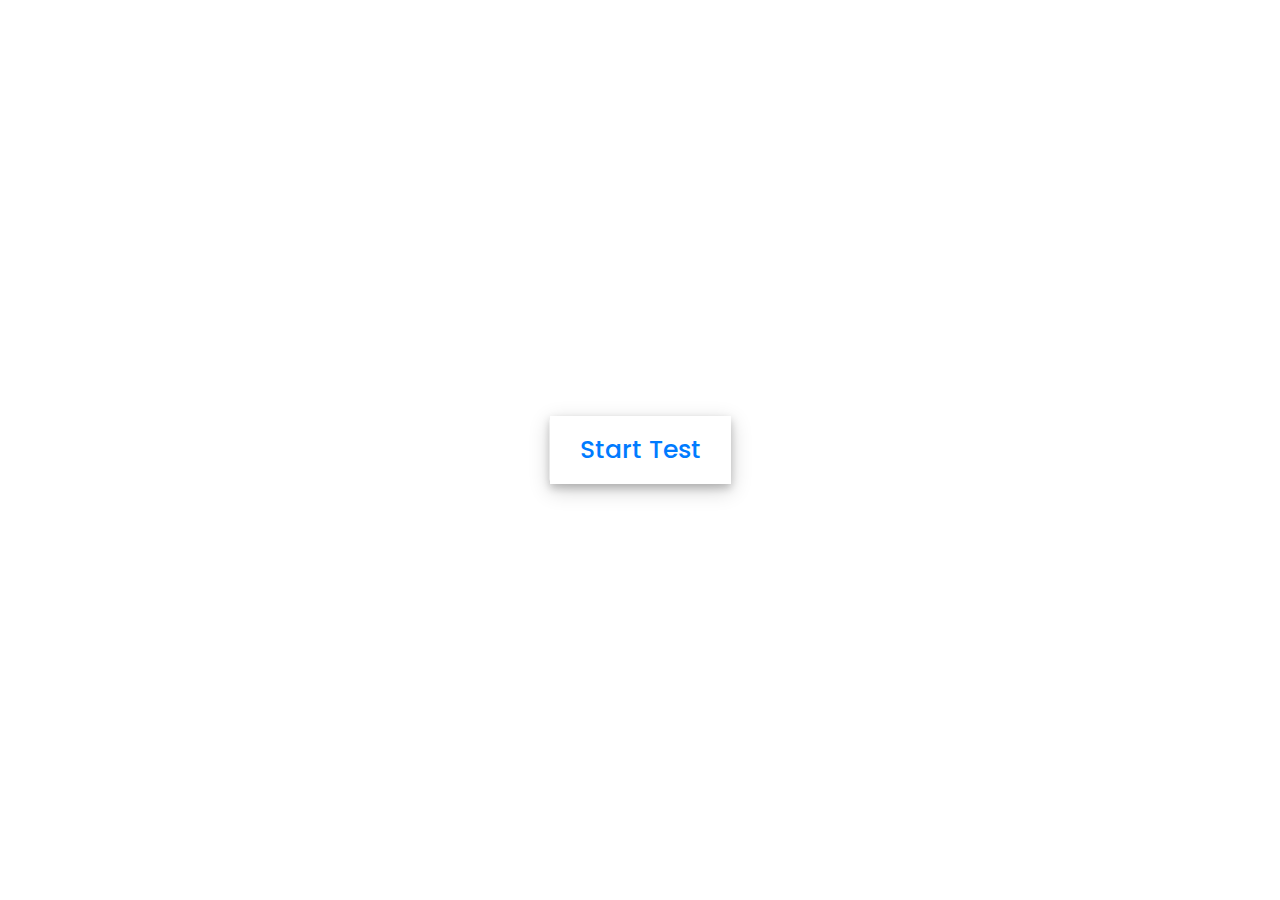
<file: login/biology/index.html>
<!DOCTYPE html>
<html lang="en">
<head>
    <meta charset="UTF-8">
    <meta name="viewport" content="width=device-width, initial-scale=1.0">
    <title>Exampress Test</title>
    <link rel="stylesheet" href="style.css">
    <!-- FontAweome CDN Link for Icons-->
    <link rel="stylesheet" href="https://cdnjs.cloudflare.com/ajax/libs/font-awesome/5.15.3/css/all.min.css"/>
</head>
<body>
    <!-- start Quiz button -->
    <div class="start_btn"><button>Start Test</button></div>

    <!-- Info Box -->
    <div class="info_box">
        <div class="info-title"><span>Some Rules of this Quiz</span></div>
        <div class="info-list">
            <div class="info">1. You'll get 1 marks for every correct answer.</div>
            <div class="info">2. There is no negative marking.</div>
            <div class="info">3. There is time limit to this test.</div>
            <div class="info">4. Once you select your answer, it can't be undone.</div>
            <div class="info">5. You can exit from the test after completing it.</div>
        </div>
        <div class="buttons">
            <button class="quit">Exit Quiz</button>
            <button class="restart">Continue</button>
        </div>
    </div>

    <!-- Quiz Box -->
    <div class="quiz_box">
        <header>
            <div class="title">Awesome Quiz Application</div>
            <div class="timer">
                <div class="time_left_txt">Time Left</div>
                <div class="timer_sec">15</div>
            </div>
            <div class="time_line"></div>
        </header>
        <section>
            <div class="que_text">
                <!-- Here I've inserted question from JavaScript -->
            </div>
            <div class="option_list">
                <!-- Here I've inserted options from JavaScript -->
            </div>
        </section>

        <!-- footer of Quiz Box -->
        <footer>
            <div class="total_que">
                <!-- Here I've inserted Question Count Number from JavaScript -->
            </div>
            <button class="next_btn">Next Que</button>
        </footer>
    </div>

    <!-- Result Box -->
    <div class="result_box">
        <div class="icon">
            <i class="fas fa-crown"></i>
        </div>
        <div class="complete_text">You've completed the Quiz!</div>
        <div class="score_text">
            <!-- Here I've inserted Score Result from JavaScript -->
        </div>
        <div class="buttons">
            <button class="restart">Replay Quiz</button>
            <button class="quit">Quit Quiz</button>
        </div>
    </div>

    <!-- Inside this JavaScript file I've inserted Questions and Options only -->
    <script src="questions.js"></script>

    <!-- Inside this JavaScript file I've coded all Quiz Codes -->
    <script src="script.js"></script>

</body>
</html>
</file>
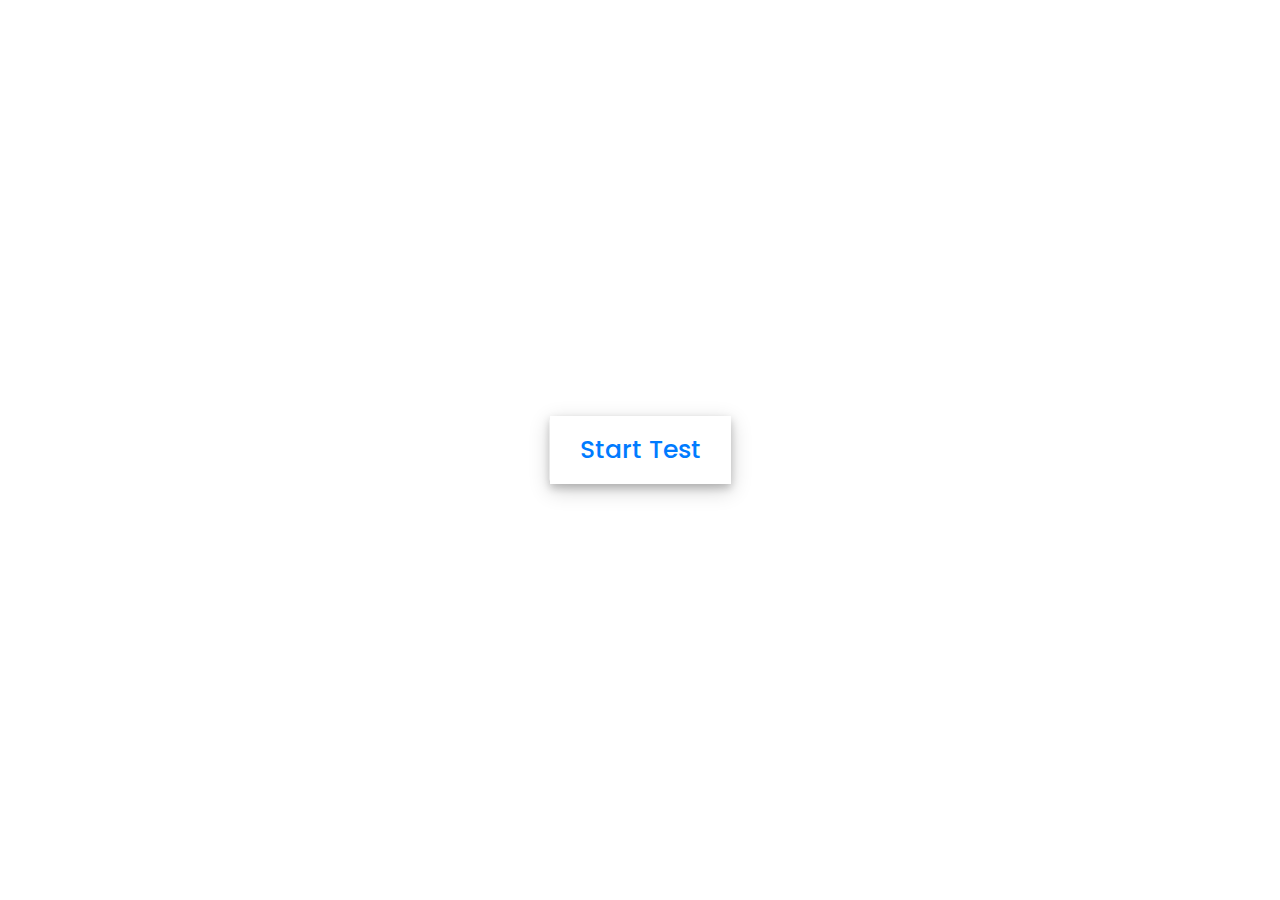
<file: login/chemistry/index.html>
<!DOCTYPE html>
<html lang="en">
<head>
    <meta charset="UTF-8">
    <meta name="viewport" content="width=device-width, initial-scale=1.0">
    <title>Exampress Test</title>
    <link rel="stylesheet" href="style.css">
    <!-- FontAweome CDN Link for Icons-->
    <link rel="stylesheet" href="https://cdnjs.cloudflare.com/ajax/libs/font-awesome/5.15.3/css/all.min.css"/>
</head>
<body>
    <!-- start Quiz button -->
    <div class="start_btn"><button>Start Test</button></div>

    <!-- Info Box -->
    <div class="info_box">
        <div class="info-title"><span>Some Rules of this Quiz</span></div>
        <div class="info-list">
            <div class="info">1. You'll get 1 marks for every correct answer.</div>
            <div class="info">2. There is no negative marking.</div>
            <div class="info">3. There is time limit to this test.</div>
            <div class="info">4. Once you select your answer, it can't be undone.</div>
            <div class="info">5. You can exit from the test after completing it.</div>
        </div>
        <div class="buttons">
            <button class="quit">Exit Quiz</button>
            <button class="restart">Continue</button>
        </div>
    </div>

    <!-- Quiz Box -->
    <div class="quiz_box">
        <header>
            <div class="title">Awesome Quiz Application</div>
            <div class="timer">
                <div class="time_left_txt">Time Left</div>
                <div class="timer_sec">15</div>
            </div>
            <div class="time_line"></div>
        </header>
        <section>
            <div class="que_text">
                <!-- Here I've inserted question from JavaScript -->
            </div>
            <div class="option_list">
                <!-- Here I've inserted options from JavaScript -->
            </div>
        </section>

        <!-- footer of Quiz Box -->
        <footer>
            <div class="total_que">
                <!-- Here I've inserted Question Count Number from JavaScript -->
            </div>
            <button class="next_btn">Next Que</button>
        </footer>
    </div>

    <!-- Result Box -->
    <div class="result_box">
        <div class="icon">
            <i class="fas fa-crown"></i>
        </div>
        <div class="complete_text">You've completed the Quiz!</div>
        <div class="score_text">
            <!-- Here I've inserted Score Result from JavaScript -->
        </div>
        <div class="buttons">
            <button class="restart">Replay Quiz</button>
            <button class="quit">Quit Quiz</button>
        </div>
    </div>

    <!-- Inside this JavaScript file I've inserted Questions and Options only -->
    <script src="questionsc.js"></script>

    <!-- Inside this JavaScript file I've coded all Quiz Codes -->
    <script src="script.js"></script>

</body>
</html>
</file>
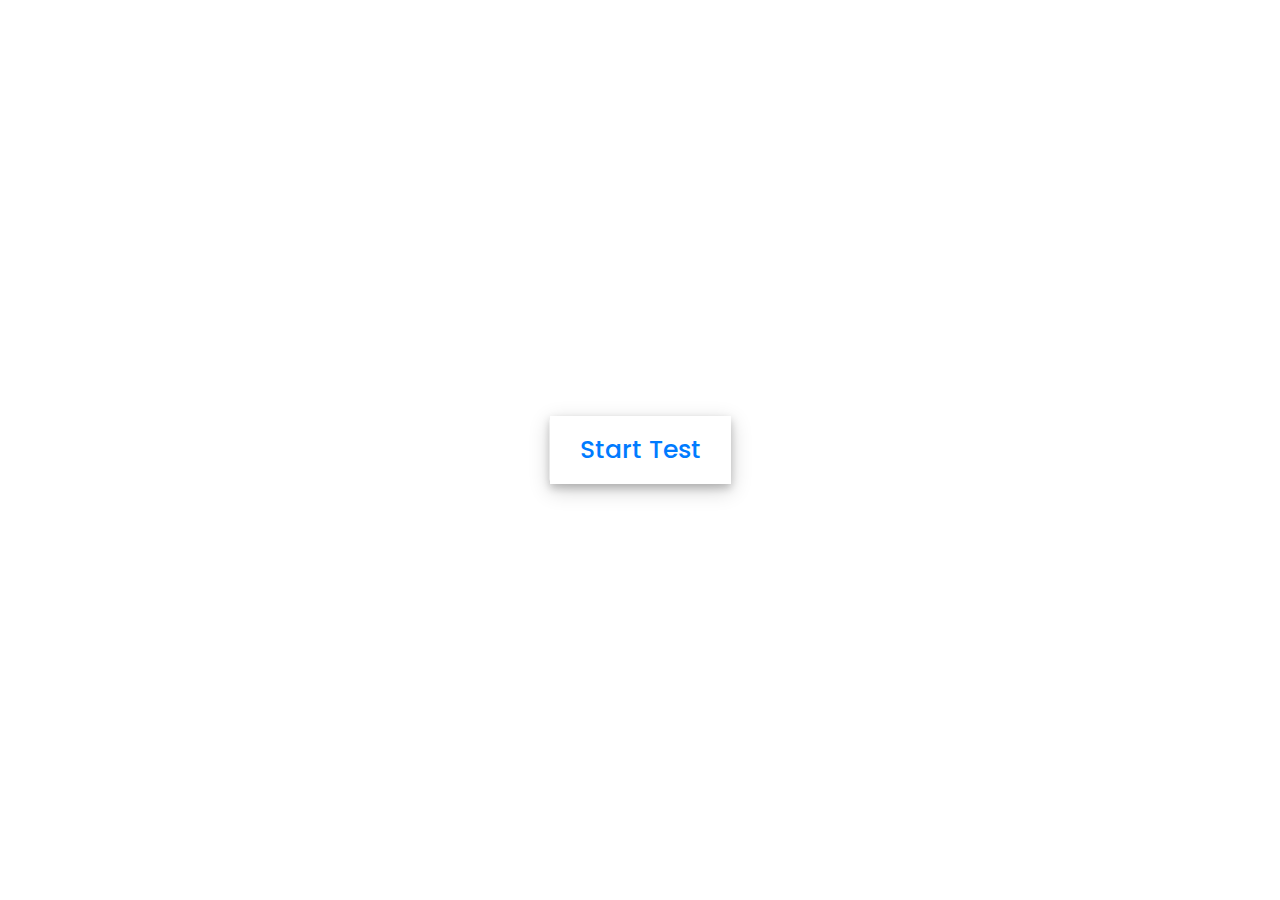
<file: login/maths/index.html>
<!DOCTYPE html>
<html lang="en">
<head>
    <meta charset="UTF-8">
    <meta name="viewport" content="width=device-width, initial-scale=1.0">
    <title>Exampress Test</title>
    <link rel="stylesheet" href="style.css">
    <!-- FontAweome CDN Link for Icons-->
    <link rel="stylesheet" href="https://cdnjs.cloudflare.com/ajax/libs/font-awesome/5.15.3/css/all.min.css"/>
</head>
<body>
    <!-- start Quiz button -->
    <div class="start_btn"><button>Start Test</button></div>

    <!-- Info Box -->
    <div class="info_box">
        <div class="info-title"><span>Some Rules of this Quiz</span></div>
        <div class="info-list">
            <div class="info">1. You'll get 1 marks for every correct answer.</div>
            <div class="info">2. There is no negative marking.</div>
            <div class="info">3. There is time limit to this test.</div>
            <div class="info">4. Once you select your answer, it can't be undone.</div>
            <div class="info">5. You can exit from the test after completing it.</div>
        </div>
        <div class="buttons">
            <button class="quit">Exit Quiz</button>
            <button class="restart">Continue</button>
        </div>
    </div>

    <!-- Quiz Box -->
    <div class="quiz_box">
        <header>
            <div class="title">Awesome Quiz Application</div>
            <div class="timer">
                <div class="time_left_txt">Time Left</div>
                <div class="timer_sec">15</div>
            </div>
            <div class="time_line"></div>
        </header>
        <section>
            <div class="que_text">
                <!-- Here I've inserted question from JavaScript -->
            </div>
            <div class="option_list">
                <!-- Here I've inserted options from JavaScript -->
            </div>
        </section>

        <!-- footer of Quiz Box -->
        <footer>
            <div class="total_que">
                <!-- Here I've inserted Question Count Number from JavaScript -->
            </div>
            <button class="next_btn">Next Que</button>
        </footer>
    </div>

    <!-- Result Box -->
    <div class="result_box">
        <div class="icon">
            <i class="fas fa-crown"></i>
        </div>
        <div class="complete_text">You've completed the Quiz!</div>
        <div class="score_text">
            <!-- Here I've inserted Score Result from JavaScript -->
        </div>
        <div class="buttons">
            <button class="restart">Replay Quiz</button>
            <button class="quit">Quit Quiz</button>
        </div>
    </div>

    <!-- Inside this JavaScript file I've inserted Questions and Options only -->
    <script src="questionsm.js"></script>

    <!-- Inside this JavaScript file I've coded all Quiz Codes -->
    <script src="script.js"></script>

</body>
</html>
</file>
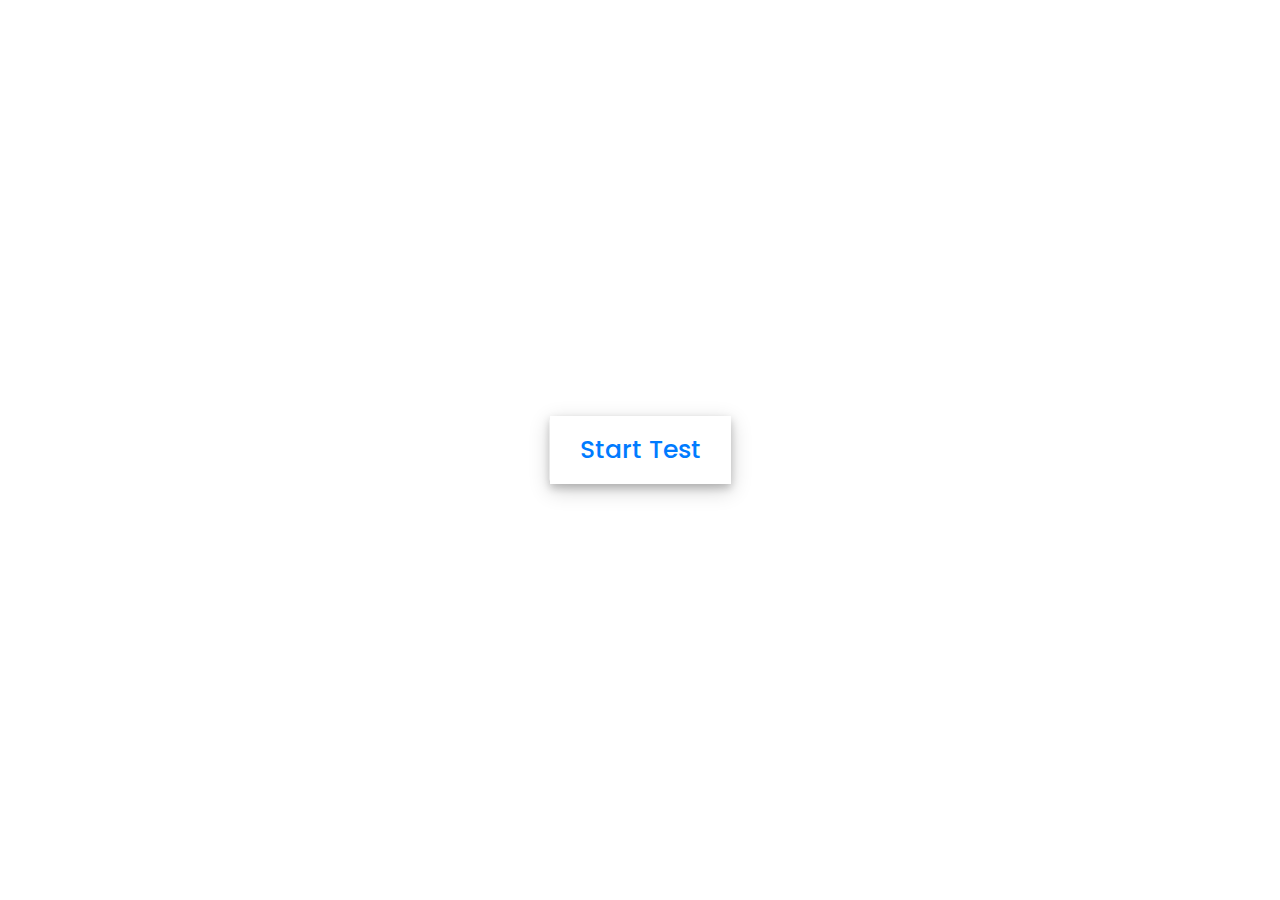
<file: login/physics/index.html>
<!DOCTYPE html>
<html lang="en">
<head>
    <meta charset="UTF-8">
    <meta name="viewport" content="width=device-width, initial-scale=1.0">
    <title>Exampress Test</title>
    <link rel="stylesheet" href="style.css">
    <!-- FontAweome CDN Link for Icons-->
    <link rel="stylesheet" href="https://cdnjs.cloudflare.com/ajax/libs/font-awesome/5.15.3/css/all.min.css"/>
</head>
<body>
    <!-- start Quiz button -->
    <div class="start_btn"><button>Start Test</button></div>

    <!-- Info Box -->
    <div class="info_box">
        <div class="info-title"><span>Some Rules of this Quiz</span></div>
        <div class="info-list">
            <div class="info">1. You'll get 1 marks for every correct answer.</div>
            <div class="info">2. There is no negative marking.</div>
            <div class="info">3. There is time limit to this test.</div>
            <div class="info">4. Once you select your answer, it can't be undone.</div>
            <div class="info">5. You can exit from the test after completing it.</div>
        </div>
        <div class="buttons">
            <button class="quit">Exit Quiz</button>
            <button class="restart">Continue</button>
        </div>
    </div>

    <!-- Quiz Box -->
    <div class="quiz_box">
        <header>
            <div class="title">Awesome Quiz Application</div>
            <div class="timer">
                <div class="time_left_txt">Time Left</div>
                <div class="timer_sec">15</div>
            </div>
            <div class="time_line"></div>
        </header>
        <section>
            <div class="que_text">
                <!-- Here I've inserted question from JavaScript -->
            </div>
            <div class="option_list">
                <!-- Here I've inserted options from JavaScript -->
            </div>
        </section>

        <!-- footer of Quiz Box -->
        <footer>
            <div class="total_que">
                <!-- Here I've inserted Question Count Number from JavaScript -->
            </div>
            <button class="next_btn">Next Que</button>
        </footer>
    </div>

    <!-- Result Box -->
    <div class="result_box">
        <div class="icon">
            <i class="fas fa-crown"></i>
        </div>
        <div class="complete_text">You've completed the Quiz!</div>
        <div class="score_text">
            <!-- Here I've inserted Score Result from JavaScript -->
        </div>
        <div class="buttons">
            <button class="restart">Replay Quiz</button>
            <button class="quit">Quit Quiz</button>
        </div>
    </div>

    <!-- Inside this JavaScript file I've inserted Questions and Options only -->
    <script src="questionsp.js"></script>

    <!-- Inside this JavaScript file I've coded all Quiz Codes -->
    <script src="script.js"></script>

</body>
</html>
</file>
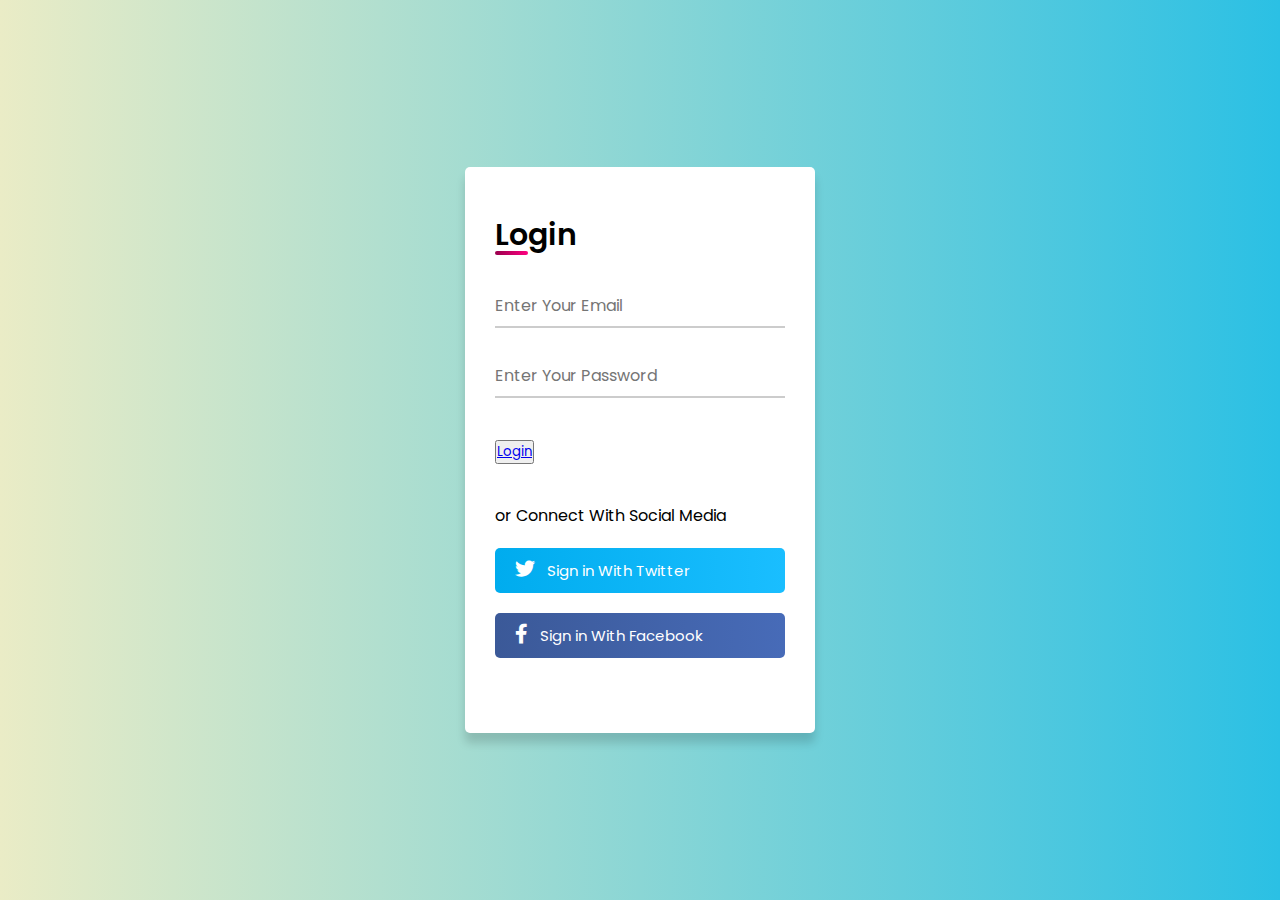
<file: login/index1.html>
<!DOCTYPE html>
<!-- Created By CodingLab - www.codinglabweb.com -->
<html lang="en" dir="ltr">
  <head>
    <meta charset="UTF-8">
    <!---<title> Responsive Login Form | CodingLab </title>--->
    <link rel="stylesheet" href="index1.css">
    <!-- <link href="https://cdn.jsdelivr.net/npm/bootstrap@5.0.2/dist/css/bootstrap.min.css" rel="stylesheet" integrity="sha384-EVSTQN3/azprG1Anm3QDgpJLIm9Nao0Yz1ztcQTwFspd3yD65VohhpuuCOmLASjC" crossorigin="anonymous"> -->
    <link rel="stylesheet" href="https://cdnjs.cloudflare.com/ajax/libs/font-awesome/5.15.2/css/all.min.css"/>
    <!-- <script src="https://cdn.jsdelivr.net/npm/bootstrap@5.0.2/dist/js/bootstrap.bundle.min.js" integrity="sha384-MrcW6ZMFYlzcLA8Nl+NtUVF0sA7MsXsP1UyJoMp4YLEuNSfAP+JcXn/tWtIaxVXM" crossorigin="anonymous"></script> -->
     <meta name="viewport" content="width=device-width, initial-scale=1.0">
  </head>
  <body>
    <div class="container">
      <form action="#">
        <div class="title">Login</div>
        <div class="input-box underline">
          <input type="text" placeholder="Enter Your Email" required>
          <div class="underline"></div>
        </div>
        <div class="input-box">
          <input type="password" placeholder="Enter Your Password" required>
          <div class="underline"></div>
        </div>
        <div class="input-box button">
          <button type="button" class="btn btn-success btn-lg"><a href="profile.html">Login</a></button>
        </div>
      </form>
        <div class="option">or Connect With Social Media</div>
        <div class="twitter">
          <a href="#"><i class="fab fa-twitter"></i>Sign in With Twitter</a>
        </div>
        <div class="facebook">
          <a href="#"><i class="fab fa-facebook-f"></i>Sign in With Facebook</a>
        </div>
    </div>
  </body>
</html>
</file>
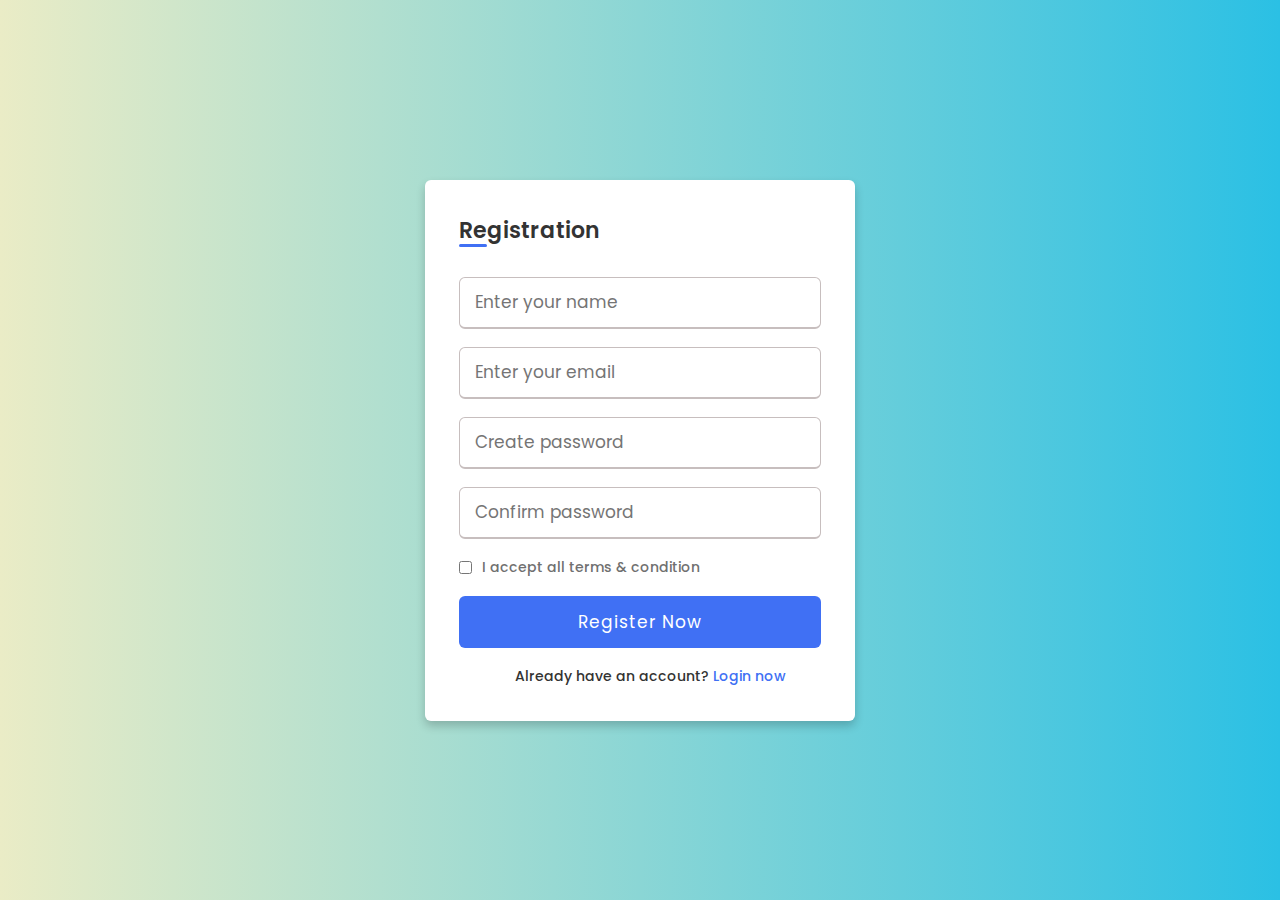
<file: login/index2.html>
<!DOCTYPE html>
<!-- Coding by CodingLab | www.codinglabweb.com-->
<html lang="en" dir="ltr">
  <head>
    <meta charset="UTF-8">
    <meta name="viewport" content="width=device-width, initial-scale=1.0">
    <!--<title> Registration or Sign Up form in HTML CSS | CodingLab </title>-->
    <link rel="stylesheet" href="index2.css">
   </head>
<body>
  <div class="wrapper">
    <h2>Registration</h2>
    <form action="#">
      <div class="input-box">
        <input type="text" placeholder="Enter your name" required>
      </div>
      <div class="input-box">
        <input type="text" placeholder="Enter your email" required>
      </div>
      <div class="input-box">
        <input type="password" placeholder="Create password" required>
      </div>
      <div class="input-box">
        <input type="password" placeholder="Confirm password" required>
      </div>
      <div class="policy">
        <input type="checkbox">
        <h3>I accept all terms & condition</h3>
      </div>
      <div class="input-box button">
        <input type="Submit" value="Register Now">
      </div>
      <div class="text">
        <h3>Already have an account? <a href="index1.html">Login now</a></h3>
      </div>
    </form>
  </div>
</body>
</html>
</file>
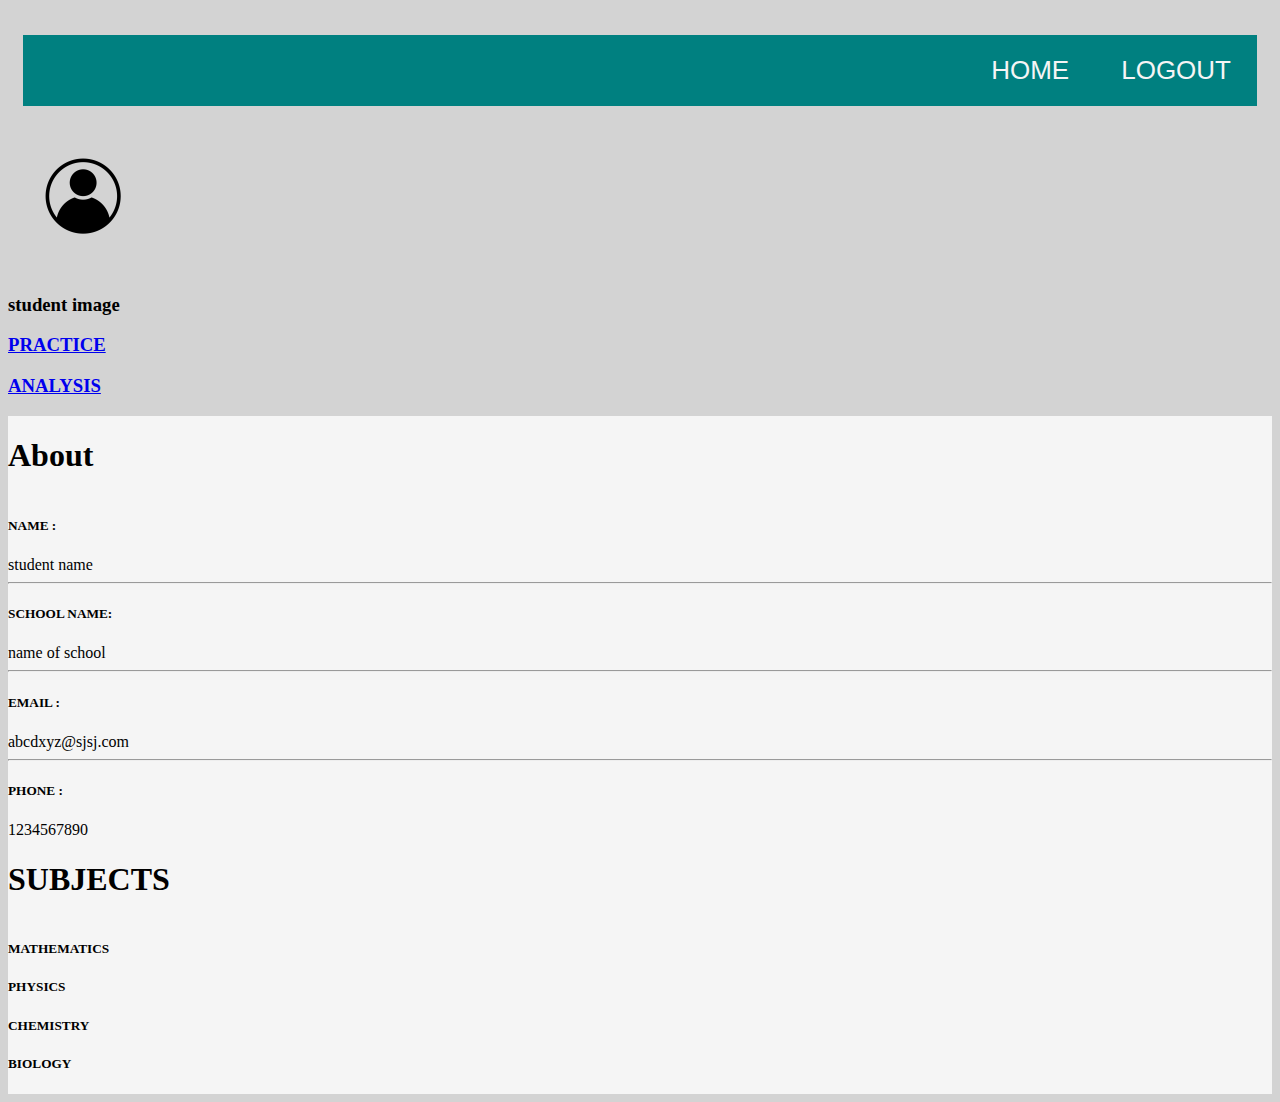
<file: login/profile.html>
<!DOCTYPE html>
<html lang="en">
<head>
    <meta charset="UTF-8">
    <meta http-equiv="X-UA-Compatible" content="IE=edge">
    <meta name="viewport" content="width=device-width, initial-scale=1.0">
    <link rel="stylesheet" href="https://cdn.jsdelivr.net/npm/bootstrap@4.6.1/dist/css/bootstrap.min.css" integrity="sha384-zCbKRCUGaJDkqS1kPbPd7TveP5iyJE0EjAuZQTgFLD2ylzuqKfdKlfG/eSrtxUkn" crossorigin="anonymous">
    <link rel="stylesheet" href="https://cdn.jsdelivr.net/npm/bootstrap@4.6.1/dist/css/bootstrap.min.css" integrity="sha384-zCbKRCUGaJDkqS1kPbPd7TveP5iyJE0EjAuZQTgFLD2ylzuqKfdKlfG/eSrtxUkn" crossorigin="anonymous">
    <link rel="stylesheet" href="profile.css">
    <title>profile</title>
</head>
<body>
    <div class="container">
        <div class="main">
            <div class="topbar">
                <a href="">LOGOUT</a>
                <a href="index.html">HOME</a>
            </div>
            
        </div>
        <div class="row">
            <div class="col-md-4 mt-1">
                <div class="card text-center sidbar">
                    <div class="card-body">
                        <img src="profile.png" alt="no" class="rounded-circle" width="150">
                        <div class="mt-3">
                            <h3>student image</h3>
                        </div>
                        <div class="mt-3">
                            <a href="quiz.html"><h3>PRACTICE</h3></a>
                        </div>
                        <div class="mt-3">
                            <a href="analysis/index.html"><h3>ANALYSIS</h3></a>
                        </div>
                    </div>
                </div>    
            </div>
            <div class="col-md-8 mt-1">
                <div class="card mb-3 content">
                    <h1 class="m-3 pt-3">About</h1>
                    <div class="card-body">
                        <div class="row">
                            <div class="col-md-3">
                                <h5>NAME :</h5>
                            </div>
                            <div class="col-md-9 text-secondary">
                                student name

                            </div>
                        </div>
                        <hr>
                        <div class="row">
                            <div class="col-md-3">
                                <h5>SCHOOL NAME:</h5>
                            </div>
                            <div class="col-md-9 text-secondary">
                                 name of school

                            </div>
                        </div>
                        <hr>
                        <div class="row">
                            <div class="col-md-3">
                                <h5>EMAIL :</h5>
                            </div>
                            <div class="col-md-9 text-secondary">
                                 abcdxyz@sjsj.com

                            </div>
                        </div>
                        <hr>
                        <div class="row">
                            <div class="col-md-3">
                                <h5>PHONE :</h5>
                            </div>
                            <div class="col-md-9 text-secondary">
                                 1234567890
                            </div>
                        </div>

                    </div>
                </div>
                <div class="card mb-3 content">
                    <h1 class="m-3">SUBJECTS</h1>
                    <div class="card-body">
                        <div class="row">
                            <div class="col-md-3">
                                <h5>MATHEMATICS</h5>
                            </div>
                            <div class="col-md-9 text-secondary">
                                
                            </div>
                        </div>
                        <div class="row">
                            <div class="col-md-3">
                                <h5>PHYSICS</h5>
                            </div>
                            <div class="col-md-9 text-secondary">
                                
                            </div>
                        </div>
                        <div class="row">
                            <div class="col-md-3">
                                <h5>CHEMISTRY</h5>
                            </div>
                            <div class="col-md-9 text-secondary">
                                
                            </div>
                        </div>
                        <div class="row">
                            <div class="col-md-3">
                                <h5>BIOLOGY</h5>
                            </div>
                            <div class="col-md-9 text-secondary">
                                
                            </div>
                        </div>
                    </div>
                </div>
            </div>
        </div>
    </div>
    
</body>
</html>
</file>
<file: login/biology/style.css>
/* importing google fonts */
@import url('https://fonts.googleapis.com/css2?family=Poppins:wght@200;300;400;500;600;700&display=swap');
*{
    margin: 0;
    padding: 0;
    box-sizing: border-box;
    font-family: 'Poppins', sans-serif;
}

body{
background-image: url("https://cdn.pixabay.com/photo/2020/12/16/06/10/woman-5835747_960_720.jpg");
        width: 100%;
        background-position: center ;
        background-attachment: fixed;
        background-repeat: no-repeat;
        background-size:1200px;
}

::selection{
    color: #fff;
    background: #007bff;
}

.start_btn,
.info_box,
.quiz_box,
.result_box{
    position: absolute;
    top: 50%;
    left: 50%;
    transform: translate(-50%, -50%);
    box-shadow: 0 4px 8px 0 rgba(0, 0, 0, 0.2), 
                0 6px 20px 0 rgba(0, 0, 0, 0.19);
}

.info_box.activeInfo,
.quiz_box.activeQuiz,
.result_box.activeResult{
    opacity: 1;
    z-index: 5;
    pointer-events: auto;
    transform: translate(-50%, -50%) scale(1);
}

.start_btn button{
    font-size: 25px;
    font-weight: 500;
    color: #007bff;
    padding: 15px 30px;
    outline: none;
    border: none;
    border-radius: 5px;
    background: #fff;
    cursor: pointer;
}

.info_box{
    width: 540px;
    background: #fff;
    border-radius: 5px;
    transform: translate(-50%, -50%) scale(0.9);
    opacity: 0;
    pointer-events: none;
    transition: all 0.3s ease;
}

.info_box .info-title{
    height: 60px;
    width: 100%;
    border-bottom: 1px solid lightgrey;
    display: flex;
    align-items: center;
    padding: 0 30px;
    border-radius: 5px 5px 0 0;
    font-size: 20px;
    font-weight: 600;
}

.info_box .info-list{
    padding: 15px 30px;
}

.info_box .info-list .info{
    margin: 5px 0;
    font-size: 17px;
}

.info_box .info-list .info span{
    font-weight: 600;
    color: #007bff;
}
.info_box .buttons{
    height: 60px;
    display: flex;
    align-items: center;
    justify-content: flex-end;
    padding: 0 30px;
    border-top: 1px solid lightgrey;
}

.info_box .buttons button{
    margin: 0 5px;
    height: 40px;
    width: 100px;
    font-size: 16px;
    font-weight: 500;
    cursor: pointer;
    border: none;
    outline: none;
    border-radius: 5px;
    border: 1px solid #007bff;
    transition: all 0.3s ease;
}

.quiz_box{
    width: 550px;
    background: #fff;
    border-radius: 5px;
    transform: translate(-50%, -50%) scale(0.9);
    opacity: 0;
    pointer-events: none;
    transition: all 0.3s ease;
}

.quiz_box header{
    position: relative;
    z-index: 2;
    height: 70px;
    padding: 0 30px;
    background: #fff;
    border-radius: 5px 5px 0 0;
    display: flex;
    align-items: center;
    justify-content: space-between;
    box-shadow: 0px 3px 5px 1px rgba(0,0,0,0.1);
}

.quiz_box header .title{
    font-size: 20px;
    font-weight: 600;
}

.quiz_box header .timer{
    color: #004085;
    background: #cce5ff;
    border: 1px solid #b8daff;
    height: 45px;
    padding: 0 8px;
    border-radius: 5px;
    display: flex;
    align-items: center;
    justify-content: space-between;
    width: 145px;
}

.quiz_box header .timer .time_left_txt{
    font-weight: 400;
    font-size: 17px;
    user-select: none;
}

.quiz_box header .timer .timer_sec{
    font-size: 18px;
    font-weight: 500;
    height: 30px;
    width: 45px;
    color: #fff;
    border-radius: 5px;
    line-height: 30px;
    text-align: center;
    background: #343a40;
    border: 1px solid #343a40;
    user-select: none;
}

.quiz_box header .time_line{
    position: absolute;
    bottom: 0px;
    left: 0px;
    height: 3px;
    background: #007bff;
}

section{
    padding: 25px 30px 20px 30px;
    background: #fff;
}

section .que_text{
    font-size: 25px;
    font-weight: 600;
}

section .option_list{
    padding: 20px 0px;
    display: block;   
}

section .option_list .option{
    background: aliceblue;
    border: 1px solid #84c5fe;
    border-radius: 5px;
    padding: 8px 15px;
    font-size: 17px;
    margin-bottom: 15px;
    cursor: pointer;
    transition: all 0.3s ease;
    display: flex;
    align-items: center;
    justify-content: space-between;
}

section .option_list .option:last-child{
    margin-bottom: 0px;
}

section .option_list .option:hover{
    color: #004085;
    background: #cce5ff;
    border: 1px solid #b8daff;
}

section .option_list .option.correct{
    color: #155724;
    background: #d4edda;
    border: 1px solid #c3e6cb;
}

section .option_list .option.incorrect{
    color: #721c24;
    background: #f8d7da;
    border: 1px solid #f5c6cb;
}

section .option_list .option.disabled{
    pointer-events: none;
}

section .option_list .option .icon{
    height: 26px;
    width: 26px;
    border: 2px solid transparent;
    border-radius: 50%;
    text-align: center;
    font-size: 13px;
    pointer-events: none;
    transition: all 0.3s ease;
    line-height: 24px;
}
.option_list .option .icon.tick{
    color: #23903c;
    border-color: #23903c;
    background: #d4edda;
}

.option_list .option .icon.cross{
    color: #a42834;
    background: #f8d7da;
    border-color: #a42834;
}

footer{
    height: 60px;
    padding: 0 30px;
    display: flex;
    align-items: center;
    justify-content: space-between;
    border-top: 1px solid lightgrey;
}

footer .total_que span{
    display: flex;
    user-select: none;
}

footer .total_que span p{
    font-weight: 500;
    padding: 0 5px;
}

footer .total_que span p:first-child{
    padding-left: 0px;
}

footer button{
    height: 40px;
    padding: 0 13px;
    font-size: 18px;
    font-weight: 400;
    cursor: pointer;
    border: none;
    outline: none;
    color: #fff;
    border-radius: 5px;
    background: #007bff;
    border: 1px solid #007bff;
    line-height: 10px;
    opacity: 0;
    pointer-events: none;
    transform: scale(0.95);
    transition: all 0.3s ease;
}

footer button:hover{
    background: #0263ca;
}

footer button.show{
    opacity: 1;
    pointer-events: auto;
    transform: scale(1);
}

.result_box{
    background: #fff;
    border-radius: 5px;
    display: flex;
    padding: 25px 30px;
    width: 450px;
    align-items: center;
    flex-direction: column;
    justify-content: center;
    transform: translate(-50%, -50%) scale(0.9);
    opacity: 0;
    pointer-events: none;
    transition: all 0.3s ease;
}

.result_box .icon{
    font-size: 100px;
    color: #007bff;
    margin-bottom: 10px;
}

.result_box .complete_text{
    font-size: 20px;
    font-weight: 500;
}

.result_box .score_text span{
    display: flex;
    margin: 10px 0;
    font-size: 18px;
    font-weight: 500;
}

.result_box .score_text span p{
    padding: 0 4px;
    font-weight: 600;
}

.result_box .buttons{
    display: flex;
    margin: 20px 0;
}

.result_box .buttons button{
    margin: 0 10px;
    height: 45px;
    padding: 0 20px;
    font-size: 18px;
    font-weight: 500;
    cursor: pointer;
    border: none;
    outline: none;
    border-radius: 5px;
    border: 1px solid #007bff;
    transition: all 0.3s ease;
}

.buttons button.restart{
    color: #fff;
    background: #007bff;
}

.buttons button.restart:hover{
    background: #0263ca;
}

.buttons button.quit{
    color: #007bff;
    background: #fff;
}

.buttons button.quit:hover{
    color: #fff;
    background: #007bff;
}
</file>
<file: login/chemistry/style.css>
/* importing google fonts */
@import url('https://fonts.googleapis.com/css2?family=Poppins:wght@200;300;400;500;600;700&display=swap');
*{
    margin: 0;
    padding: 0;
    box-sizing: border-box;
    font-family: 'Poppins', sans-serif;
}

body{
background-image: url("https://cdn.pixabay.com/photo/2020/12/16/06/10/woman-5835747_960_720.jpg");
        width: 100%;
        background-position: center ;
        background-attachment: fixed;
        background-repeat: no-repeat;
        background-size:1200px;
}

::selection{
    color: #fff;
    background: #007bff;
}

.start_btn,
.info_box,
.quiz_box,
.result_box{
    position: absolute;
    top: 50%;
    left: 50%;
    transform: translate(-50%, -50%);
    box-shadow: 0 4px 8px 0 rgba(0, 0, 0, 0.2), 
                0 6px 20px 0 rgba(0, 0, 0, 0.19);
}

.info_box.activeInfo,
.quiz_box.activeQuiz,
.result_box.activeResult{
    opacity: 1;
    z-index: 5;
    pointer-events: auto;
    transform: translate(-50%, -50%) scale(1);
}

.start_btn button{
    font-size: 25px;
    font-weight: 500;
    color: #007bff;
    padding: 15px 30px;
    outline: none;
    border: none;
    border-radius: 5px;
    background: #fff;
    cursor: pointer;
}

.info_box{
    width: 540px;
    background: #fff;
    border-radius: 5px;
    transform: translate(-50%, -50%) scale(0.9);
    opacity: 0;
    pointer-events: none;
    transition: all 0.3s ease;
}

.info_box .info-title{
    height: 60px;
    width: 100%;
    border-bottom: 1px solid lightgrey;
    display: flex;
    align-items: center;
    padding: 0 30px;
    border-radius: 5px 5px 0 0;
    font-size: 20px;
    font-weight: 600;
}

.info_box .info-list{
    padding: 15px 30px;
}

.info_box .info-list .info{
    margin: 5px 0;
    font-size: 17px;
}

.info_box .info-list .info span{
    font-weight: 600;
    color: #007bff;
}
.info_box .buttons{
    height: 60px;
    display: flex;
    align-items: center;
    justify-content: flex-end;
    padding: 0 30px;
    border-top: 1px solid lightgrey;
}

.info_box .buttons button{
    margin: 0 5px;
    height: 40px;
    width: 100px;
    font-size: 16px;
    font-weight: 500;
    cursor: pointer;
    border: none;
    outline: none;
    border-radius: 5px;
    border: 1px solid #007bff;
    transition: all 0.3s ease;
}

.quiz_box{
    width: 550px;
    background: #fff;
    border-radius: 5px;
    transform: translate(-50%, -50%) scale(0.9);
    opacity: 0;
    pointer-events: none;
    transition: all 0.3s ease;
}

.quiz_box header{
    position: relative;
    z-index: 2;
    height: 70px;
    padding: 0 30px;
    background: #fff;
    border-radius: 5px 5px 0 0;
    display: flex;
    align-items: center;
    justify-content: space-between;
    box-shadow: 0px 3px 5px 1px rgba(0,0,0,0.1);
}

.quiz_box header .title{
    font-size: 20px;
    font-weight: 600;
}

.quiz_box header .timer{
    color: #004085;
    background: #cce5ff;
    border: 1px solid #b8daff;
    height: 45px;
    padding: 0 8px;
    border-radius: 5px;
    display: flex;
    align-items: center;
    justify-content: space-between;
    width: 145px;
}

.quiz_box header .timer .time_left_txt{
    font-weight: 400;
    font-size: 17px;
    user-select: none;
}

.quiz_box header .timer .timer_sec{
    font-size: 18px;
    font-weight: 500;
    height: 30px;
    width: 45px;
    color: #fff;
    border-radius: 5px;
    line-height: 30px;
    text-align: center;
    background: #343a40;
    border: 1px solid #343a40;
    user-select: none;
}

.quiz_box header .time_line{
    position: absolute;
    bottom: 0px;
    left: 0px;
    height: 3px;
    background: #007bff;
}

section{
    padding: 25px 30px 20px 30px;
    background: #fff;
}

section .que_text{
    font-size: 25px;
    font-weight: 600;
}

section .option_list{
    padding: 20px 0px;
    display: block;   
}

section .option_list .option{
    background: aliceblue;
    border: 1px solid #84c5fe;
    border-radius: 5px;
    padding: 8px 15px;
    font-size: 17px;
    margin-bottom: 15px;
    cursor: pointer;
    transition: all 0.3s ease;
    display: flex;
    align-items: center;
    justify-content: space-between;
}

section .option_list .option:last-child{
    margin-bottom: 0px;
}

section .option_list .option:hover{
    color: #004085;
    background: #cce5ff;
    border: 1px solid #b8daff;
}

section .option_list .option.correct{
    color: #155724;
    background: #d4edda;
    border: 1px solid #c3e6cb;
}

section .option_list .option.incorrect{
    color: #721c24;
    background: #f8d7da;
    border: 1px solid #f5c6cb;
}

section .option_list .option.disabled{
    pointer-events: none;
}

section .option_list .option .icon{
    height: 26px;
    width: 26px;
    border: 2px solid transparent;
    border-radius: 50%;
    text-align: center;
    font-size: 13px;
    pointer-events: none;
    transition: all 0.3s ease;
    line-height: 24px;
}
.option_list .option .icon.tick{
    color: #23903c;
    border-color: #23903c;
    background: #d4edda;
}

.option_list .option .icon.cross{
    color: #a42834;
    background: #f8d7da;
    border-color: #a42834;
}

footer{
    height: 60px;
    padding: 0 30px;
    display: flex;
    align-items: center;
    justify-content: space-between;
    border-top: 1px solid lightgrey;
}

footer .total_que span{
    display: flex;
    user-select: none;
}

footer .total_que span p{
    font-weight: 500;
    padding: 0 5px;
}

footer .total_que span p:first-child{
    padding-left: 0px;
}

footer button{
    height: 40px;
    padding: 0 13px;
    font-size: 18px;
    font-weight: 400;
    cursor: pointer;
    border: none;
    outline: none;
    color: #fff;
    border-radius: 5px;
    background: #007bff;
    border: 1px solid #007bff;
    line-height: 10px;
    opacity: 0;
    pointer-events: none;
    transform: scale(0.95);
    transition: all 0.3s ease;
}

footer button:hover{
    background: #0263ca;
}

footer button.show{
    opacity: 1;
    pointer-events: auto;
    transform: scale(1);
}

.result_box{
    background: #fff;
    border-radius: 5px;
    display: flex;
    padding: 25px 30px;
    width: 450px;
    align-items: center;
    flex-direction: column;
    justify-content: center;
    transform: translate(-50%, -50%) scale(0.9);
    opacity: 0;
    pointer-events: none;
    transition: all 0.3s ease;
}

.result_box .icon{
    font-size: 100px;
    color: #007bff;
    margin-bottom: 10px;
}

.result_box .complete_text{
    font-size: 20px;
    font-weight: 500;
}

.result_box .score_text span{
    display: flex;
    margin: 10px 0;
    font-size: 18px;
    font-weight: 500;
}

.result_box .score_text span p{
    padding: 0 4px;
    font-weight: 600;
}

.result_box .buttons{
    display: flex;
    margin: 20px 0;
}

.result_box .buttons button{
    margin: 0 10px;
    height: 45px;
    padding: 0 20px;
    font-size: 18px;
    font-weight: 500;
    cursor: pointer;
    border: none;
    outline: none;
    border-radius: 5px;
    border: 1px solid #007bff;
    transition: all 0.3s ease;
}

.buttons button.restart{
    color: #fff;
    background: #007bff;
}

.buttons button.restart:hover{
    background: #0263ca;
}

.buttons button.quit{
    color: #007bff;
    background: #fff;
}

.buttons button.quit:hover{
    color: #fff;
    background: #007bff;
}
</file>
<file: login/maths/style.css>
/* importing google fonts */
@import url('https://fonts.googleapis.com/css2?family=Poppins:wght@200;300;400;500;600;700&display=swap');
*{
    margin: 0;
    padding: 0;
    box-sizing: border-box;
    font-family: 'Poppins', sans-serif;
}

body{
background-image: url("https://cdn.pixabay.com/photo/2020/12/16/06/10/woman-5835747_960_720.jpg");
        width: 100%;
        background-position: center ;
        background-attachment: fixed;
        background-repeat: no-repeat;
        background-size:1200px;
}

::selection{
    color: #fff;
    background: #007bff;
}

.start_btn,
.info_box,
.quiz_box,
.result_box{
    position: absolute;
    top: 50%;
    left: 50%;
    transform: translate(-50%, -50%);
    box-shadow: 0 4px 8px 0 rgba(0, 0, 0, 0.2), 
                0 6px 20px 0 rgba(0, 0, 0, 0.19);
}

.info_box.activeInfo,
.quiz_box.activeQuiz,
.result_box.activeResult{
    opacity: 1;
    z-index: 5;
    pointer-events: auto;
    transform: translate(-50%, -50%) scale(1);
}

.start_btn button{
    font-size: 25px;
    font-weight: 500;
    color: #007bff;
    padding: 15px 30px;
    outline: none;
    border: none;
    border-radius: 5px;
    background: #fff;
    cursor: pointer;
}

.info_box{
    width: 540px;
    background: #fff;
    border-radius: 5px;
    transform: translate(-50%, -50%) scale(0.9);
    opacity: 0;
    pointer-events: none;
    transition: all 0.3s ease;
}

.info_box .info-title{
    height: 60px;
    width: 100%;
    border-bottom: 1px solid lightgrey;
    display: flex;
    align-items: center;
    padding: 0 30px;
    border-radius: 5px 5px 0 0;
    font-size: 20px;
    font-weight: 600;
}

.info_box .info-list{
    padding: 15px 30px;
}

.info_box .info-list .info{
    margin: 5px 0;
    font-size: 17px;
}

.info_box .info-list .info span{
    font-weight: 600;
    color: #007bff;
}
.info_box .buttons{
    height: 60px;
    display: flex;
    align-items: center;
    justify-content: flex-end;
    padding: 0 30px;
    border-top: 1px solid lightgrey;
}

.info_box .buttons button{
    margin: 0 5px;
    height: 40px;
    width: 100px;
    font-size: 16px;
    font-weight: 500;
    cursor: pointer;
    border: none;
    outline: none;
    border-radius: 5px;
    border: 1px solid #007bff;
    transition: all 0.3s ease;
}

.quiz_box{
    width: 550px;
    background: #fff;
    border-radius: 5px;
    transform: translate(-50%, -50%) scale(0.9);
    opacity: 0;
    pointer-events: none;
    transition: all 0.3s ease;
}

.quiz_box header{
    position: relative;
    z-index: 2;
    height: 70px;
    padding: 0 30px;
    background: #fff;
    border-radius: 5px 5px 0 0;
    display: flex;
    align-items: center;
    justify-content: space-between;
    box-shadow: 0px 3px 5px 1px rgba(0,0,0,0.1);
}

.quiz_box header .title{
    font-size: 20px;
    font-weight: 600;
}

.quiz_box header .timer{
    color: #004085;
    background: #cce5ff;
    border: 1px solid #b8daff;
    height: 45px;
    padding: 0 8px;
    border-radius: 5px;
    display: flex;
    align-items: center;
    justify-content: space-between;
    width: 145px;
}

.quiz_box header .timer .time_left_txt{
    font-weight: 400;
    font-size: 17px;
    user-select: none;
}

.quiz_box header .timer .timer_sec{
    font-size: 18px;
    font-weight: 500;
    height: 30px;
    width: 45px;
    color: #fff;
    border-radius: 5px;
    line-height: 30px;
    text-align: center;
    background: #343a40;
    border: 1px solid #343a40;
    user-select: none;
}

.quiz_box header .time_line{
    position: absolute;
    bottom: 0px;
    left: 0px;
    height: 3px;
    background: #007bff;
}

section{
    padding: 25px 30px 20px 30px;
    background: #fff;
}

section .que_text{
    font-size: 25px;
    font-weight: 600;
}

section .option_list{
    padding: 20px 0px;
    display: block;   
}

section .option_list .option{
    background: aliceblue;
    border: 1px solid #84c5fe;
    border-radius: 5px;
    padding: 8px 15px;
    font-size: 17px;
    margin-bottom: 15px;
    cursor: pointer;
    transition: all 0.3s ease;
    display: flex;
    align-items: center;
    justify-content: space-between;
}

section .option_list .option:last-child{
    margin-bottom: 0px;
}

section .option_list .option:hover{
    color: #004085;
    background: #cce5ff;
    border: 1px solid #b8daff;
}

section .option_list .option.correct{
    color: #155724;
    background: #d4edda;
    border: 1px solid #c3e6cb;
}

section .option_list .option.incorrect{
    color: #721c24;
    background: #f8d7da;
    border: 1px solid #f5c6cb;
}

section .option_list .option.disabled{
    pointer-events: none;
}

section .option_list .option .icon{
    height: 26px;
    width: 26px;
    border: 2px solid transparent;
    border-radius: 50%;
    text-align: center;
    font-size: 13px;
    pointer-events: none;
    transition: all 0.3s ease;
    line-height: 24px;
}
.option_list .option .icon.tick{
    color: #23903c;
    border-color: #23903c;
    background: #d4edda;
}

.option_list .option .icon.cross{
    color: #a42834;
    background: #f8d7da;
    border-color: #a42834;
}

footer{
    height: 60px;
    padding: 0 30px;
    display: flex;
    align-items: center;
    justify-content: space-between;
    border-top: 1px solid lightgrey;
}

footer .total_que span{
    display: flex;
    user-select: none;
}

footer .total_que span p{
    font-weight: 500;
    padding: 0 5px;
}

footer .total_que span p:first-child{
    padding-left: 0px;
}

footer button{
    height: 40px;
    padding: 0 13px;
    font-size: 18px;
    font-weight: 400;
    cursor: pointer;
    border: none;
    outline: none;
    color: #fff;
    border-radius: 5px;
    background: #007bff;
    border: 1px solid #007bff;
    line-height: 10px;
    opacity: 0;
    pointer-events: none;
    transform: scale(0.95);
    transition: all 0.3s ease;
}

footer button:hover{
    background: #0263ca;
}

footer button.show{
    opacity: 1;
    pointer-events: auto;
    transform: scale(1);
}

.result_box{
    background: #fff;
    border-radius: 5px;
    display: flex;
    padding: 25px 30px;
    width: 450px;
    align-items: center;
    flex-direction: column;
    justify-content: center;
    transform: translate(-50%, -50%) scale(0.9);
    opacity: 0;
    pointer-events: none;
    transition: all 0.3s ease;
}

.result_box .icon{
    font-size: 100px;
    color: #007bff;
    margin-bottom: 10px;
}

.result_box .complete_text{
    font-size: 20px;
    font-weight: 500;
}

.result_box .score_text span{
    display: flex;
    margin: 10px 0;
    font-size: 18px;
    font-weight: 500;
}

.result_box .score_text span p{
    padding: 0 4px;
    font-weight: 600;
}

.result_box .buttons{
    display: flex;
    margin: 20px 0;
}

.result_box .buttons button{
    margin: 0 10px;
    height: 45px;
    padding: 0 20px;
    font-size: 18px;
    font-weight: 500;
    cursor: pointer;
    border: none;
    outline: none;
    border-radius: 5px;
    border: 1px solid #007bff;
    transition: all 0.3s ease;
}

.buttons button.restart{
    color: #fff;
    background: #007bff;
}

.buttons button.restart:hover{
    background: #0263ca;
}

.buttons button.quit{
    color: #007bff;
    background: #fff;
}

.buttons button.quit:hover{
    color: #fff;
    background: #007bff;
}
</file>
<file: login/physics/style.css>
/* importing google fonts */
@import url('https://fonts.googleapis.com/css2?family=Poppins:wght@200;300;400;500;600;700&display=swap');
*{
    margin: 0;
    padding: 0;
    box-sizing: border-box;
    font-family: 'Poppins', sans-serif;
}

body{
background-image: url("https://cdn.pixabay.com/photo/2020/12/16/06/10/woman-5835747_960_720.jpg");
        width: 100%;
        background-position: center ;
        background-attachment: fixed;
        background-repeat: no-repeat;
        background-size:1200px;
}

::selection{
    color: #fff;
    background: #007bff;
}

.start_btn,
.info_box,
.quiz_box,
.result_box{
    position: absolute;
    top: 50%;
    left: 50%;
    transform: translate(-50%, -50%);
    box-shadow: 0 4px 8px 0 rgba(0, 0, 0, 0.2), 
                0 6px 20px 0 rgba(0, 0, 0, 0.19);
}

.info_box.activeInfo,
.quiz_box.activeQuiz,
.result_box.activeResult{
    opacity: 1;
    z-index: 5;
    pointer-events: auto;
    transform: translate(-50%, -50%) scale(1);
}

.start_btn button{
    font-size: 25px;
    font-weight: 500;
    color: #007bff;
    padding: 15px 30px;
    outline: none;
    border: none;
    border-radius: 5px;
    background: #fff;
    cursor: pointer;
}

.info_box{
    width: 540px;
    background: #fff;
    border-radius: 5px;
    transform: translate(-50%, -50%) scale(0.9);
    opacity: 0;
    pointer-events: none;
    transition: all 0.3s ease;
}

.info_box .info-title{
    height: 60px;
    width: 100%;
    border-bottom: 1px solid lightgrey;
    display: flex;
    align-items: center;
    padding: 0 30px;
    border-radius: 5px 5px 0 0;
    font-size: 20px;
    font-weight: 600;
}

.info_box .info-list{
    padding: 15px 30px;
}

.info_box .info-list .info{
    margin: 5px 0;
    font-size: 17px;
}

.info_box .info-list .info span{
    font-weight: 600;
    color: #007bff;
}
.info_box .buttons{
    height: 60px;
    display: flex;
    align-items: center;
    justify-content: flex-end;
    padding: 0 30px;
    border-top: 1px solid lightgrey;
}

.info_box .buttons button{
    margin: 0 5px;
    height: 40px;
    width: 100px;
    font-size: 16px;
    font-weight: 500;
    cursor: pointer;
    border: none;
    outline: none;
    border-radius: 5px;
    border: 1px solid #007bff;
    transition: all 0.3s ease;
}

.quiz_box{
    width: 550px;
    background: #fff;
    border-radius: 5px;
    transform: translate(-50%, -50%) scale(0.9);
    opacity: 0;
    pointer-events: none;
    transition: all 0.3s ease;
}

.quiz_box header{
    position: relative;
    z-index: 2;
    height: 70px;
    padding: 0 30px;
    background: #fff;
    border-radius: 5px 5px 0 0;
    display: flex;
    align-items: center;
    justify-content: space-between;
    box-shadow: 0px 3px 5px 1px rgba(0,0,0,0.1);
}

.quiz_box header .title{
    font-size: 20px;
    font-weight: 600;
}

.quiz_box header .timer{
    color: #004085;
    background: #cce5ff;
    border: 1px solid #b8daff;
    height: 45px;
    padding: 0 8px;
    border-radius: 5px;
    display: flex;
    align-items: center;
    justify-content: space-between;
    width: 145px;
}

.quiz_box header .timer .time_left_txt{
    font-weight: 400;
    font-size: 17px;
    user-select: none;
}

.quiz_box header .timer .timer_sec{
    font-size: 18px;
    font-weight: 500;
    height: 30px;
    width: 45px;
    color: #fff;
    border-radius: 5px;
    line-height: 30px;
    text-align: center;
    background: #343a40;
    border: 1px solid #343a40;
    user-select: none;
}

.quiz_box header .time_line{
    position: absolute;
    bottom: 0px;
    left: 0px;
    height: 3px;
    background: #007bff;
}

section{
    padding: 25px 30px 20px 30px;
    background: #fff;
}

section .que_text{
    font-size: 25px;
    font-weight: 600;
}

section .option_list{
    padding: 20px 0px;
    display: block;   
}

section .option_list .option{
    background: aliceblue;
    border: 1px solid #84c5fe;
    border-radius: 5px;
    padding: 8px 15px;
    font-size: 17px;
    margin-bottom: 15px;
    cursor: pointer;
    transition: all 0.3s ease;
    display: flex;
    align-items: center;
    justify-content: space-between;
}

section .option_list .option:last-child{
    margin-bottom: 0px;
}

section .option_list .option:hover{
    color: #004085;
    background: #cce5ff;
    border: 1px solid #b8daff;
}

section .option_list .option.correct{
    color: #155724;
    background: #d4edda;
    border: 1px solid #c3e6cb;
}

section .option_list .option.incorrect{
    color: #721c24;
    background: #f8d7da;
    border: 1px solid #f5c6cb;
}

section .option_list .option.disabled{
    pointer-events: none;
}

section .option_list .option .icon{
    height: 26px;
    width: 26px;
    border: 2px solid transparent;
    border-radius: 50%;
    text-align: center;
    font-size: 13px;
    pointer-events: none;
    transition: all 0.3s ease;
    line-height: 24px;
}
.option_list .option .icon.tick{
    color: #23903c;
    border-color: #23903c;
    background: #d4edda;
}

.option_list .option .icon.cross{
    color: #a42834;
    background: #f8d7da;
    border-color: #a42834;
}

footer{
    height: 60px;
    padding: 0 30px;
    display: flex;
    align-items: center;
    justify-content: space-between;
    border-top: 1px solid lightgrey;
}

footer .total_que span{
    display: flex;
    user-select: none;
}

footer .total_que span p{
    font-weight: 500;
    padding: 0 5px;
}

footer .total_que span p:first-child{
    padding-left: 0px;
}

footer button{
    height: 40px;
    padding: 0 13px;
    font-size: 18px;
    font-weight: 400;
    cursor: pointer;
    border: none;
    outline: none;
    color: #fff;
    border-radius: 5px;
    background: #007bff;
    border: 1px solid #007bff;
    line-height: 10px;
    opacity: 0;
    pointer-events: none;
    transform: scale(0.95);
    transition: all 0.3s ease;
}

footer button:hover{
    background: #0263ca;
}

footer button.show{
    opacity: 1;
    pointer-events: auto;
    transform: scale(1);
}

.result_box{
    background: #fff;
    border-radius: 5px;
    display: flex;
    padding: 25px 30px;
    width: 450px;
    align-items: center;
    flex-direction: column;
    justify-content: center;
    transform: translate(-50%, -50%) scale(0.9);
    opacity: 0;
    pointer-events: none;
    transition: all 0.3s ease;
}

.result_box .icon{
    font-size: 100px;
    color: #007bff;
    margin-bottom: 10px;
}

.result_box .complete_text{
    font-size: 20px;
    font-weight: 500;
}

.result_box .score_text span{
    display: flex;
    margin: 10px 0;
    font-size: 18px;
    font-weight: 500;
}

.result_box .score_text span p{
    padding: 0 4px;
    font-weight: 600;
}

.result_box .buttons{
    display: flex;
    margin: 20px 0;
}

.result_box .buttons button{
    margin: 0 10px;
    height: 45px;
    padding: 0 20px;
    font-size: 18px;
    font-weight: 500;
    cursor: pointer;
    border: none;
    outline: none;
    border-radius: 5px;
    border: 1px solid #007bff;
    transition: all 0.3s ease;
}

.buttons button.restart{
    color: #fff;
    background: #007bff;
}

.buttons button.restart:hover{
    background: #0263ca;
}

.buttons button.quit{
    color: #007bff;
    background: #fff;
}

.buttons button.quit:hover{
    color: #fff;
    background: #007bff;
}
</file>
<file: login/index1.css>
@import url('https://fonts.googleapis.com/css2?family=Poppins:wght@200;300;400;500;600;700&display=swap');
@import url('https://fonts.googleapis.com/css2?family=Poppins:wght@200;300;400;500;600;700&display=swap');
*{
  margin: 0;
  padding: 0;
  box-sizing: border-box;
  font-family: 'Poppins',sans-serif;
}
html, body{
  display: grid;
  height: 100vh;
  width: 100%;
  place-items: center;
  background: #2BC0E4;  /* fallback for old browsers */
  background: -webkit-linear-gradient(to right, #EAECC6, #2BC0E4);  /* Chrome 10-25, Safari 5.1-6 */
  background: linear-gradient(to right, #EAECC6, #2BC0E4); /* W3C, IE 10+/ Edge, Firefox 16+, Chrome 26+, Opera 12+, Safari 7+ */
  
}
::selection{
  background: #ff80bf;

}
.container{
  background: #fff;
  max-width: 350px;
  width: 100%;
  padding: 25px 30px;
  border-radius: 5px;
  box-shadow: 0 10px 10px rgba(0, 0, 0, 0.15);
}
.container form .title{
  font-size: 30px;
  font-weight: 600;
  margin: 20px 0 10px 0;
  position: relative;
}
.container form .title:before{
  content: '';
  position: absolute;
  height: 4px;
  width: 33px;
  left: 0px;
  bottom: 3px;
  border-radius: 5px;
  background: linear-gradient(to right, #99004d 0%, #ff0080 100%);
}
.container form .input-box{
  width: 100%;
  height: 45px;
  margin-top: 25px;
  position: relative;
}
.container form .input-box input{
  width: 100%;
  height: 100%;
  outline: none;
  font-size: 16px;
  border: none;
}
.container form .underline::before{
  content: '';
  position: absolute;
  height: 2px;
  width: 100%;
  background: #ccc;
  left: 0;
  bottom: 0;
}
.container form .underline::after{
  content: '';
  position: absolute;
  height: 2px;
  width: 100%;
  background: linear-gradient(to right, #99004d 0%, #ff0080 100%);
  left: 0;
  bottom: 0;
  transform: scaleX(0);
  transform-origin: left;
  transition: all 0.3s ease;
}
.container form .input-box input:focus ~ .underline::after,
.container form .input-box input:valid ~ .underline::after{
  transform: scaleX(1);
  transform-origin: left;
}
.container form .button{
  margin: 40px 0 20px 0;
}
/* .container .input-box input[type="submit"]{
  
  background: #2BC0E4;  /* fallback for old browsers */
  background: -webkit-linear-gradient(to right, #EAECC6, #2BC0E4);  /* Chrome 10-25, Safari 5.1-6 */
  background: linear-gradient(to right, #EAECC6, #2BC0E4); /* W3C, IE 10+/ Edge, Firefox 16+, Chrome 26+, Opera 12+, Safari 7+ */
  
  font-size: 17px;
  color: #fff;
  border-radius: 5px;
  cursor: pointer;
  transition: all 0.3s ease;
} */
/* .container .input-box input[type="submit"]:hover{
  letter-spacing: 1px;
  background: blue;
  
  
} */
.container .option{
  font-size: 14px;
  text-align: center;
}
.container .facebook a,
.container .twitter a{
  display: block;
  height: 45px;
  width: 100%;
  font-size: 15px;
  text-decoration: none;
  padding-left: 20px;
  line-height: 45px;
  color: #fff;
  border-radius: 5px;
  transition: all 0.3s ease;
}

.container .facebook i,
.container .twitter i{
  padding-right: 12px;
  font-size: 20px;
}
.container .twitter a{
  background: linear-gradient(to right,  #00acee 0%, #1abeff 100%);
  margin: 20px 0 15px 0;
}
.container .twitter a:hover{
  background: linear-gradient(to left,  #00acee 0%, #1abeff 100%);
  margin: 20px 0 15px 0;
}
.container .facebook a{
  background: linear-gradient( to right,  #3b5998 0%, #476bb8 100%);
  margin: 20px 0 50px 0;
}
.container .facebook a:hover{
  background: linear-gradient( to left,  #3b5998 0%, #476bb8 100%);
  margin: 20px 0 50px 0;
}
</file>
<file: login/index2.css>
@import url('https://fonts.googleapis.com/css?family=Poppins:400,500,600,700&display=swap');
*{
  margin: 0;
  padding: 0;
  box-sizing: border-box;
  font-family: 'Poppins', sans-serif;
}
body{
  min-height: 100vh;
  display: flex;
  align-items: center;
  justify-content: center;
  background: #2BC0E4;  /* fallback for old browsers */
  background: -webkit-linear-gradient(to right, #EAECC6, #2BC0E4);  /* Chrome 10-25, Safari 5.1-6 */
  background: linear-gradient(to right, #EAECC6, #2BC0E4); /* W3C, IE 10+/ Edge, Firefox 16+, Chrome 26+, Opera 12+, Safari 7+ */
  
}
.wrapper{
  position: relative;
  max-width: 430px;
  width: 100%;
  background: #fff;
  padding: 34px;
  border-radius: 6px;
  box-shadow: 0 5px 10px rgba(0,0,0,0.2);
}
.wrapper h2{
  position: relative;
  font-size: 22px;
  font-weight: 600;
  color: #333;
}
.wrapper h2::before{
  content: '';
  position: absolute;
  left: 0;
  bottom: 0;
  height: 3px;
  width: 28px;
  border-radius: 12px;
  background: #4070f4;
}
.wrapper form{
  margin-top: 30px;
}
.wrapper form .input-box{
  height: 52px;
  margin: 18px 0;
}
form .input-box input{
  height: 100%;
  width: 100%;
  outline: none;
  padding: 0 15px;
  font-size: 17px;
  font-weight: 400;
  color: #333;
  border: 1.5px solid #C7BEBE;
  border-bottom-width: 2.5px;
  border-radius: 6px;
  transition: all 0.3s ease;
}
.input-box input:focus,
.input-box input:valid{
  border-color: #4070f4;
}
form .policy{
  display: flex;
  align-items: center;
}
form h3{
  color: #707070;
  font-size: 14px;
  font-weight: 500;
  margin-left: 10px;
}
.input-box.button input{
  color: #fff;
  letter-spacing: 1px;
  border: none;
  background: #4070f4;
  cursor: pointer;
}
.input-box.button input:hover{
  background: #049ff8;
}
form .text h3{
 color: #333;
 width: 100%;
 text-align: center;
}
form .text h3 a{
  color: #4070f4;
  text-decoration: none;
}
form .text h3 a:hover{
  text-decoration: underline;
}
</file>
<file: login/profile.css>
body{
    margin-top: 20px;
    background-color: lightgray;
}
.main{
    padding: 15px;
    font-family: Arial, Helvetica, sans-serif;
}
.topbar{
    background-color: teal;
    overflow: hidden;
}
.topbar a{
    float: right;
    color: whitesmoke;
    text-align: center;
    padding: 20px 26px;
    text-decoration: none;
    font-size: 26px;
}
.sidebar{
    background-color: rgb(163, 93, 93);
    color: white;
    height: 100%;

}
.sidebar a{
    margin-left: 10px;
    display: block;
    color: white;
    padding-bottom: 10px;
    font-size: 30px;
    text-decoration: none;
}
.card{
    position: relative;
    display: flex;
    flex-direction: column;
}
.content{
    background-color: whitesmoke;
}
</file>
